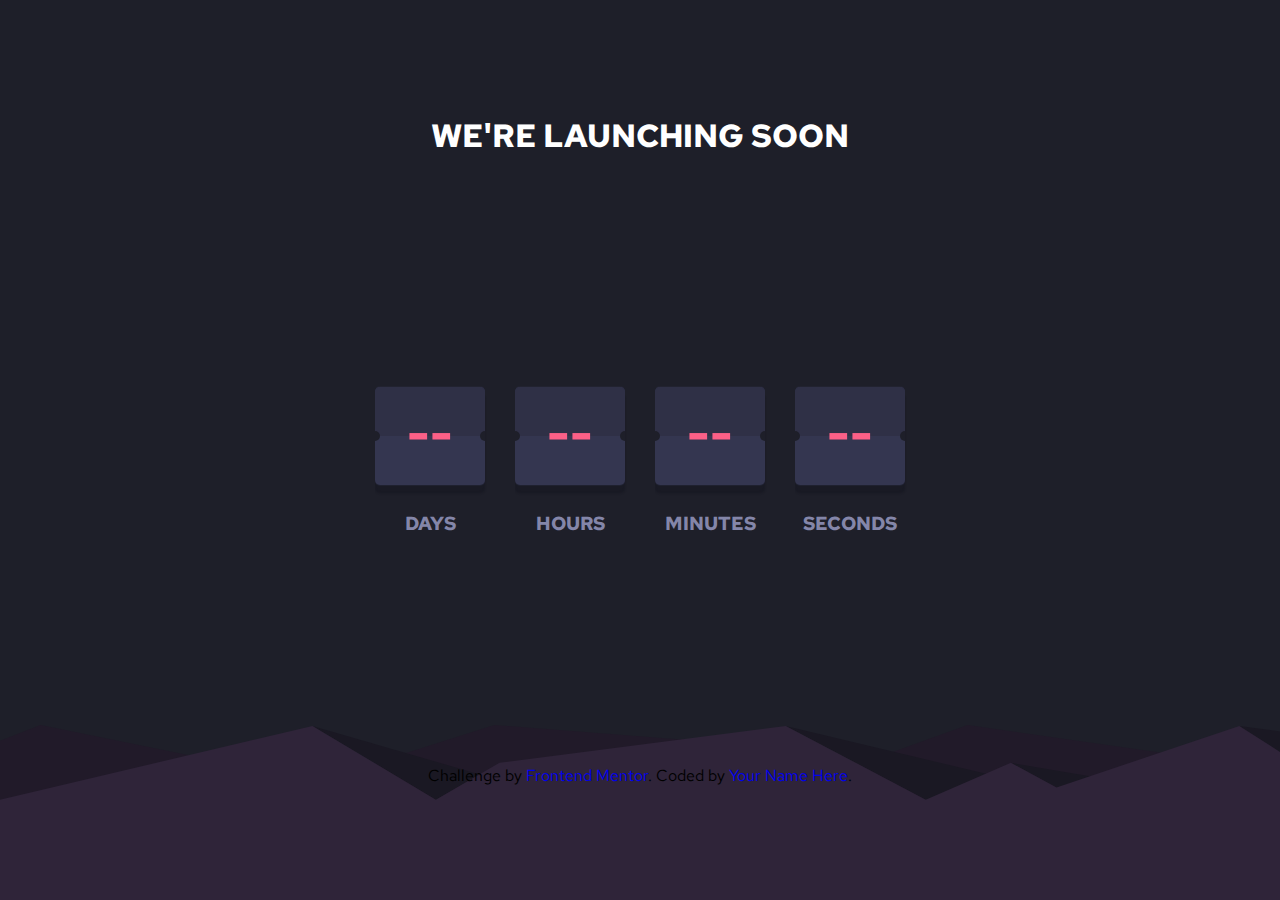
<file: index.html>
<!DOCTYPE html>
<html lang="en">
  <head>
    <meta charset="UTF-8" />
    <meta name="viewport" content="width=device-width, initial-scale=1.0" />
    <!-- displays site properly based on user's device -->

    <link
      rel="icon"
      type="image/png"
      sizes="32x32"
      href="./images/favicon-32x32.png"
    />
    <link rel="preconnect" href="https://fonts.googleapis.com" />
    <link rel="preconnect" href="https://fonts.gstatic.com" crossorigin />
    <link
      href="https://fonts.googleapis.com/css2?family=Barlow+Condensed&family=Bellefair&family=Red+Hat+Text:ital,wght@0,300..700;1,300..700&display=swap"
      rel="stylesheet"
    />
    <script src="script.js" defer></script>
    <title>Frontend Mentor | Launch countdown timer</title>

    <link rel="stylesheet" href="styles.css" />
  </head>
  <body>
    <h1>We're launching soon</h1>
    <section class="counter-section">
      <div class="counter-wrapper">
        <div class="counter">
          <div class="black-dot-left"></div>
          <div class="black-dot-right"></div>
          <div class="card-wrapper">
            <div class="card card-up" id="days">
              <h2 class="days">--</h2>
            </div>
            <div class="card card-down">
              <h2 class="days">--</h2>
            </div>
          </div>
        </div>
        <h3>Days</h3>
      </div>
      <div class="counter-wrapper">
        <div class="counter">
          <div class="black-dot-left"></div>
          <div class="black-dot-right"></div>
          <div class="card-wrapper">
            <div class="card card-up" id="hours">
              <h2 class="hours">--</h2>
            </div>
            <div class="card card-down">
              <h2 class="hours">--</h2>
            </div>
          </div>
        </div>
        <h3>Hours</h3>
      </div>
      <div class="counter-wrapper">
        <div class="counter">
          <div class="black-dot-left"></div>
          <div class="black-dot-right"></div>
          <div class="card-wrapper">
            <div class="card card-up" id="minutes">
              <h2 class="minutes">--</h2>
            </div>
            <div class="card card-down">
              <h2 class="minutes">--</h2>
            </div>
          </div>
        </div>
        <h3>Minutes</h3>
      </div>
      <div class="counter-wrapper">
        <div class="counter">
          <div class="black-dot-left"></div>
          <div class="black-dot-right"></div>
          <div class="card-wrapper">
            <div class="card card-up animate" id="seconds">
              <h2 class="seconds">--</h2>
            </div>
            <div class="card card-down">
              <h2 class="seconds">--</h2>
            </div>
          </div>
        </div>
        <h3>Seconds</h3>
      </div>
    </section>

    <div class="attribution">
      Challenge by
      <a
        href="https://www.frontendmentor.io?ref=challenge"
        target="_blank"
        rel="noopener"
        >Frontend Mentor</a
      >. Coded by <a href="#">Your Name Here</a>.
    </div>
  </body>
</html>
</file>
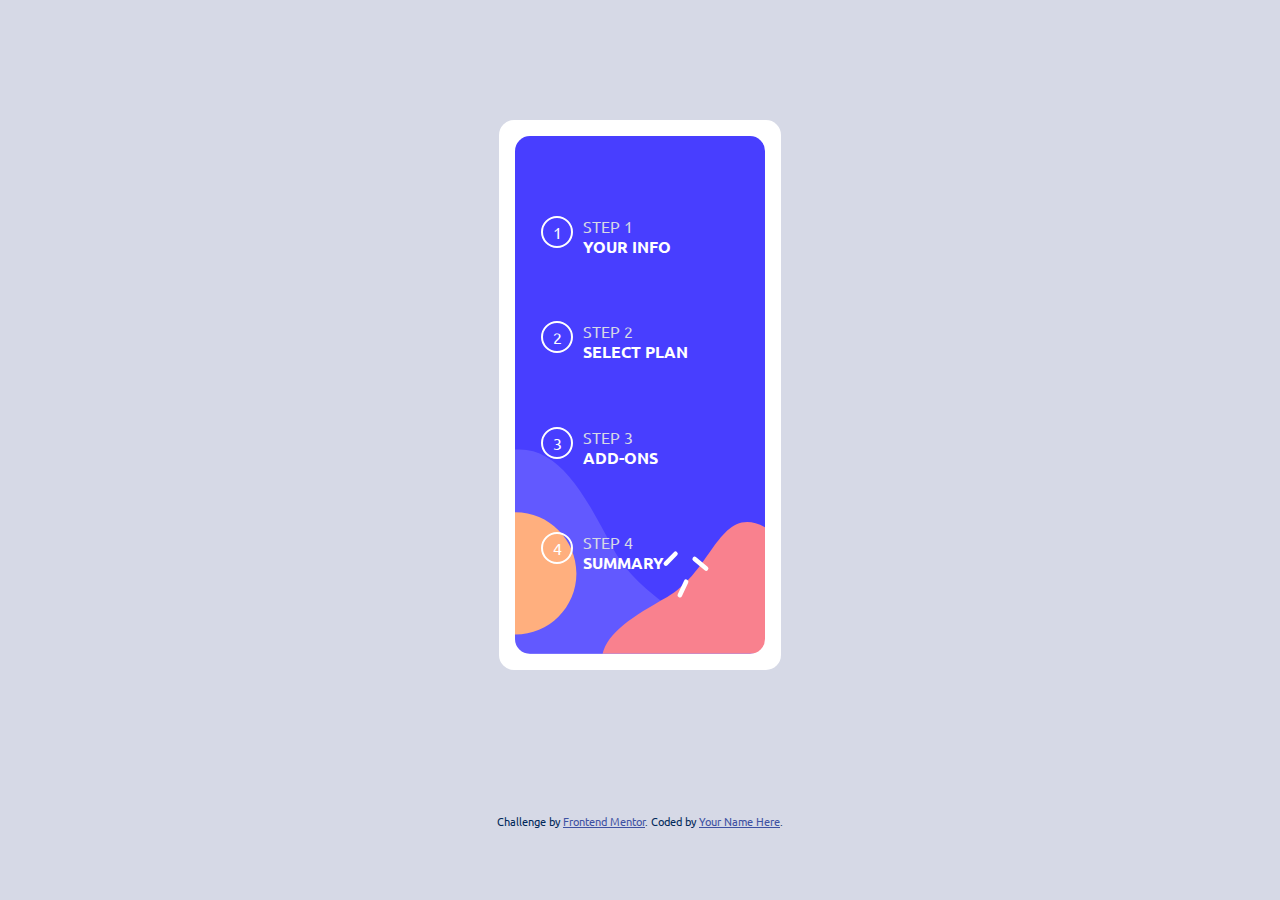
<file: multi-step-form/index.html>
<!DOCTYPE html>
<html lang="en">
  <head>
    <meta charset="UTF-8" />
    <meta name="viewport" content="width=device-width, initial-scale=1.0" />
    <link
      rel="icon"
      type="image/png"
      sizes="32x32"
      href="./assets/images/favicon-32x32.png"
    />
    <link rel="preconnect" href="https://fonts.googleapis.com" />
    <link rel="preconnect" href="https://fonts.gstatic.com" crossorigin />
    <link
      href="https://fonts.googleapis.com/css2?family=Ubuntu:wght@400;500;700&display=swap"
      rel="stylesheet"
    />
    <link rel="stylesheet" href="styles.css" />
    <script src="script.js" defer></script>
    <title>Frontend Mentor | Multi-step form</title>
  </head>
  <body>
    <main>
      <!-- Sidebar Section -->
      <section class="sidebar">
        <div class="step">
          <div class="step-num ">1</div>
          <h3 class="step-name">
            Step 1<span class="step-description"> Your info</span>
          </h3>
        </div>
        <div class="step">
          <div class="step-num">2</div>
          <h3 class="step-name">
            Step 2<span class="step-description"> Select plan</span>
          </h3>
        </div>
        <div class="step">
          <div class="step-num">3</div>
          <h3 class="step-name">
            Step 3<span class="step-description"> Add-ons</span>
          </h3>
        </div>
        <div class="step">
          <div class="step-num">4</div>
          <h3 class="step-name">
            Step 4<span class="step-description">Summary</span>
          </h3>
        </div>
      </section>

      <!-- Step 1 Section -->

      <section class="info-section page">
        <h1 class="title">Personal info</h1>
        <h2 class="subtitle">
          Please provide your name, email address, and phone number.
        </h2>
        <div class="form-container">
          <form action="">
            <label for="name">Name</label><br />
            <input
            class="input"
              type="text"
              id="name"
              name="name"
              placeholder="e.g. Stephen King"
              required
             
            /><br />
            <label for="email">Email Address</label><br />
            <input
            class="input"
              type="email"
              id="email"
              name="email"
              placeholder="e.g. stephenking@lorem.com"
              required
            /><br />
            <label for="phone">Phone Number</label><br />
            <input
            class="input"
              type="tel"
              id="phone"
              name="phone"
              placeholder=" e.g. +1 234 567 890"
              required
            />
            <p class="error" >The fields are required to be able to continue</p>
            <div class="btn-wrapper desktop btn-step-one">
              <button
                type="button"
                id="nextBtn"
                class="next-btn"
                onclick="nextPrev(1)"
              >
                Next Step
              </button>
            </div>
            <!-- </section> -->
          </form>
          <div class="btn-wrapper mobile btn-step-one">
            <button type="button" onclick="nextPrev(1)" class="next-btn">
              Next Step
            </button>
          </div>
        </section>
          <!-- Step 2 Section -->

          <section class="info-section page">
            <h1 class="title">Select your plan</h1>
            <h2 class="subtitle">
              You have the option of monthly or yearly billing.
            </h2>
            <div class="plan-container">
              <ul class="plan-wrapper">
                <li class="plan">
                  <label for="arcade" class="plan-label">
                    <div class="plan-img">
                      <img
                        src="./assets/images/icon-advanced.svg"
                        alt=""
                        class="plan-img"
                      />
                    </div>

                    <input
                    id="arcade"
                    class="radio-plan input"
                      title="arcade"
                      type="radio"
                      name="radio-plan"
                      value="9"
                      checked="checked"
                      required 
                    />

                    <div class="plan-text">
                      <h3 class="plan-title">Arcade</h3>
                      <h4 id="arcade-price" class="plan-subtitle">$9/mo</h4>
                      <p class="free-text">2 months free</p>
                    </div>
                  </label>
                </li>
                <li class="plan">
                  <label for="advanced" class="plan-label">
                    <div class="plan-img">
                      <img
                        src="./assets/images/icon-advanced.svg"
                        alt=""
                        class="plan-img"
                      />
                    </div>

                    <input
                    id="advanced"
                    class="radio-plan input"
                      title="advanced"
                      type="radio"
                      name="radio-plan"
                      value="12"
                    />

                    <div class="plan-text">
                      <h3 class="plan-title">Advanced</h3>
                      <h4 id="advanced-price" class="plan-subtitle">$12/mo</h4>
                      <p class="free-text">2 months free</p>
                    </div>
                  </label>
                </li>
                <li class="plan">
                  <label for="pro" class="plan-label">
                    <div class="plan-img">
                      <img
                        src="./assets/images/icon-pro.svg"
                        alt=""
                        class="plan-img"
                      />
                    </div>

                    <input
                    id="pro"
                    class="radio-plan input"
                      title="pro"
                      type="radio"
                      name="radio-plan"
                      value="15"
                    />

                    <div class="plan-text">
                      <h3 class="plan-title">Pro</h3>
                      <h4 id="pro-price" class="plan-subtitle">$15/mo</h4>
                      <p class="free-text">2 months free</p>
                    </div>
                  </label>
                </li>
              </ul>
              <div class="time-selector">
                <label class="radio-label monthly" for="monthly" onclick="setMonthly()">Monthly</label>
                <input
                  class="radio-time input"
                  type="radio"
                  name="time-plan"
                  id="monthly"
                  value="monthly"
                  checked/>
               
                <label class="radio-label yearly" for="yearly" onclick="setYearly()">Yearly</label>
                <input
                  class="radio-time input"
                  type="radio"
                  name="time-plan"
                  id="yearly"
                  value="yearly"
                />
           
                <div class="pill" onclick="toggleSubscription()"></div>
                <div class="circle"></div>
              </div>
              <div class="btn-wrapper desktop">
                <a class="prev-btn" href="index.html">Go Back</a>
                <a
                  ><button class="next-btn" type="submit" href="step-3.html">
                    Next Step
                  </button></a
                >
              </div>
            </div>
          </section>
          </main>

          <footer>
            <div class="attribution">
              Challenge by
              <a
                href="https://www.frontendmentor.io?ref=challenge"
                target="_blank"
                rel="noopener"
                >Frontend Mentor</a
              >. Coded by <a href="#">Your Name Here</a>.
            </div>
          </footer>
     
     
   
  </body>
</html>
</file>
<file: styles.css>
* {
  margin: 0;
  padding: 0;
  box-sizing: border-box;
  text-decoration: none;
  list-style: none;
}

body {
  font-family: 'Red Hat Text', sans-serif;
  text-transform: uppercase;
  background-color: hsl(235, 16%, 14%);
  background-image: url(/images/pattern-hills.svg);
  background-size: contain;
  background-repeat: no-repeat;
  background-position: bottom;
  display: flex;
  flex-direction: column;
  align-items: center;
  justify-content: space-around;
  min-height: 100vh;
}
h1 {
  color: white;
}
h2 {
  font-size: 3rem;
  color: hsl(345, 95%, 68%);
}
h3 {
  color: hsl(237, 18%, 59%);
}
.counter-section {
  display: flex;
  align-items: center;
  justify-content: space-between;
  border: 2px orange;
}
.counter-wrapper {
  width: 110px;
  min-height: 150px;
  display: flex;
  flex-direction: column;
  align-items: center;
  justify-content: space-between;
  margin-inline: 15px;
  border: 1px yellow;
}
.counter {
  position: relative;
  width: 110px;
  min-height: 100px;
  display: flex;
  border: 2px red;
}

.card-wrapper {
  position: relative;
  width: 110px;
  min-height: 100px;
  display: flex;
  flex-direction: column;
  align-items: center;
  justify-content: center;
  transform-style: preserve-3d;
  border: 2px green;
}
.card {
  position: absolute;
  top: 0;
  width: 110px;
  min-height: 100px;
  background-color: hsl(236, 21%, 26%);
  display: flex;
  align-items: center;
  justify-content: center;
  border-radius: 5px;
  border: 2px blue;
  z-index: 0;
}
.card-up {
  background-color: hsl(237, 20%, 23%);
  transform: rotate3d(1, 0, 0, -10deg);
}

.card-down {
  transform: rotate3d(1, 0, 0, 10deg);
  box-shadow: 0px 8px 2px hsl(234, 17%, 12%);
}
.black-dot-left {
  position: absolute;
  left: 0;
  top: 45%;
  background-color: hsl(235, 16%, 14%);
  height: 10px;
  width: 5px;
  border-radius: 0 5px 5px 0;
  z-index: 5;
}
.black-dot-right {
  position: absolute;
  right: 0;
  top: 45%;
  background-color: hsl(235, 16%, 14%);
  height: 10px;
  width: 5px;
  border-radius: 5px 0 0 5px;
  z-index: 5;
}

.attribution {
  text-transform: none;
}

.animate {
  animation-name: flipCard;
  animation-duration: 1s;
  animation-iteration-count: infinite;
  animation-timing-function: linear;
}

@keyframes flipCard {
  to {
    transform: rotateX(-90deg);
  }
}
</file>
<file: multi-step-form/styles.css>
:root {
  /* ### Primary Colors */
  --opaqueBlack: hsla(0, 0%, 0%, 0.4);
  --marineBlue: hsl(213, 96%, 18%);
  --purplishBlue: hsl(243, 100%, 62%);
  --pastelBlue: hsl(228, 100%, 84%);
  --lightBlue: hsl(206, 94%, 87%);
  --strawberryRed: hsl(354, 84%, 57%);

  /* ### Neutral  Colors*/

  --coolGray: hsl(231, 11%, 63%);
  --lightGray: hsl(229, 24%, 87%);
  --magnolia: hsl(217, 100%, 97%);
  --alabaster: hsl(231, 100%, 99%);
  --white: hsl(0, 0%, 100%);
}

* {
  margin: 0;
  padding: 0;
  box-sizing: border-box;
}

body {
  font-family: 'Ubuntu', sans-serif;
  color: var(--marineBlue);
  background-color: var(--lightGray);
  display: flex;
  flex-direction: column;
  align-items: center;
  justify-content: space-around;
}

main {
  display: flex;
  flex-direction: column;
}
.sidebar {
  background-image: url(././assets/images/bg-sidebar-mobile.svg);
  background-size: cover;
  background-repeat: no-repeat;
  display: flex;
  align-items: center;
  justify-content: center;
  padding: 3rem 0 6rem 0;
}

.step-num {
  color: var(--white);
  display: flex;
  align-items: center;
  justify-content: center;
  width: 32px;
  height: 32px;
  margin-inline: 10px;
  border: 2px solid var(--white);
  border-radius: 50%;
  transition: 0.5s;
  cursor: pointer;
}
.active {
  background-color: var(--lightGray);
  color: var(--marineBlue);
}
.step-name {
  display: none;
}
.page {
  display: none;
}
.info-section {
  background-color: var(--white);
  position: relative;
  /* display: flex; */
  flex-direction: column;
  top: -50px;
  margin-inline: 20px;
  padding: 20px;
  border-radius: 15px;
}
.title {
  font-size: 2rem;
  margin-bottom: 20px;
}
.subtitle {
  font-size: 16px;
  font-weight: 400;
  margin-bottom: 20px;
}
label {
  font-weight: 500;
}
input {
  color: var(--marineBlue);
  text-align: start;
  width: 100%;
  margin: 10px 0 20px 0;
  padding: 10px;
  border-radius: 5px;
}
.form-container {
  display: flex;
  flex-direction: column;
  align-items: flex-start;
}
.btn-wrapper {
  width: 100%;
  background-color: var(--white);
  display: flex;
  align-items: center;
  justify-content: space-between;

  margin-bottom: 2rem;
}
.desktop {
  display: none;
}

.mobile {
  padding-inline: 1.2rem;
}
.next-btn {
  color: var(--white);
  background-color: var(--marineBlue);
  padding: 10px 15px;
  border-radius: 5px;
  cursor: pointer;
}
.btn-step-one {
  justify-content: flex-end;
}
.prev-btn {
  text-decoration: none;
  font-size: 16px;
  cursor: pointer;
}
.error {
  visibility: hidden;
  color: red;
  margin-bottom: 20px;
}
.plan-container {
  display: flex;
  flex-direction: column;
}
.plan-wrapper {
  display: flex;
  flex-direction: column;
}
.radio-plan {
  position: absolute;
  top: 0;
  left: 0;
  margin: 0;
  opacity: 0;
  width: 100%;
  height: 100%;
  cursor: pointer;
}
.plan-label {
  display: flex;
  width: 100%;
  height: 100%;
  padding: 1rem;
  border-radius: 10px;
  transition: background-color 0.3s ease-in-out;
}
.highlight {
  background-color: var(--lightGray);
}

.plan {
  position: relative;
  display: flex;
  align-items: start;
  justify-content: flex-start;
  border: 1px solid var(--lightGray);
  margin-bottom: 10px;
  border-radius: 10px;
}

.plan-img {
  margin-right: 1rem;
  width: 4rem;
  height: auto;
}
.plan-text {
  display: flex;
  flex-direction: column;
}
.plan-subtitle {
  color: var(--coolGray);
  font-weight: 400;
}

.free-text {
  margin-top: 1rem;
  visibility: hidden;
}
.time-selector {
  display: flex;
  position: relative;
  align-items: center;
  justify-content: space-between;
  z-index: 0;
  padding-inline: 3rem;
}

.pill {
  position: absolute;
  margin-left: auto;
  margin-right: auto;
  left: 0;
  right: 0;
  background-color: var(--marineBlue);
  width: 4rem;
  height: 1.9rem;
  border-radius: 30px;
  z-index: 1;
}
.circle {
  background-color: var(--white);
  width: 1.5rem;
  height: 1.5rem;
  border-radius: 50%;
  position: absolute;
  z-index: 3;
  transition: left 0.2s ease-in-out;
}
#yearly:checked ~ .pill {
  background-color: var(--purplishBlue);
}
#monthly:checked ~ .circle {
  left: 145px;
}
#yearly:checked ~ .circle {
  left: 177px;
}

.radio-time {
  display: none;
  position: absolute;
}
.radio-label {
  display: inline-block;
  margin-block: 2rem;
  cursor: pointer;
  width: 120px;
  z-index: 9;
}
.monthly {
  text-align: left;
}
.yearly {
  text-align: right;
}

.attribution {
  font-size: 11px;
  text-align: center;
}
.attribution a {
  color: hsl(228, 45%, 44%);
}

@media only screen and (min-width: 768px) {
  /* For desktop: */
  body {
    justify-content: space-around;
    height: 100vh;
  }
  main {
    flex-direction: row;
    background-color: var(--white);
    max-width: 80%;
    min-height: 550px;
    border-radius: 15px;
    margin-top: 3rem;
    padding: 1rem;
  }
  .sidebar {
    background-image: url(/multi-step-form/assets/images/bg-sidebar-desktop.svg);
    flex-direction: column;
    align-items: flex-start;
    justify-content: space-evenly;
    padding: 1rem;
    width: 250px;
    min-height: 500px;
    border-radius: 15px;
  }
  .step {
    display: flex;
    flex-direction: row;
  }
  .step-name {
    color: var(--lightGray);
    font-weight: 400;
    font-size: 1rem;
    display: flex;
    flex-direction: column;
    text-transform: uppercase;
  }
  .step-name span {
    color: var(--white);
    font-size: 1rem;
    font-weight: 600;
  }
  .info-section {
    margin-inline: 10rem;
    top: 0;
    box-shadow: none;
    justify-content: flex-start;
  }
  .time-selector {
    flex-grow: 1;
  }
  .btn-wrapper {
    margin-top: auto;
  }
  .mobile {
    display: none;
  }
  .desktop {
    display: flex;
  }
  .plan-wrapper {
    flex-direction: row;
    gap: 1rem;
  }
  .plan {
    width: 150px;
    height: 150px;
    flex-direction: column;
    transition: border 0.5s;
    cursor: pointer;
  }
  .plan-img {
    width: 3rem;
  }
  .plan:hover {
    border: 1px solid var(--purplishBlue);
  }
  .time-selector {
    padding-inline: 6rem;
  }
  .circle {
    margin-left: 37px;
  }
  #monthly:checked ~ .circle {
    left: 175px;
  }
  #yearly:checked ~ .circle {
    left: 209px;
  }
  .plan-label {
    display: inline;
  }
  .radio-label {
    width: 143px;
  }
}
</file>
